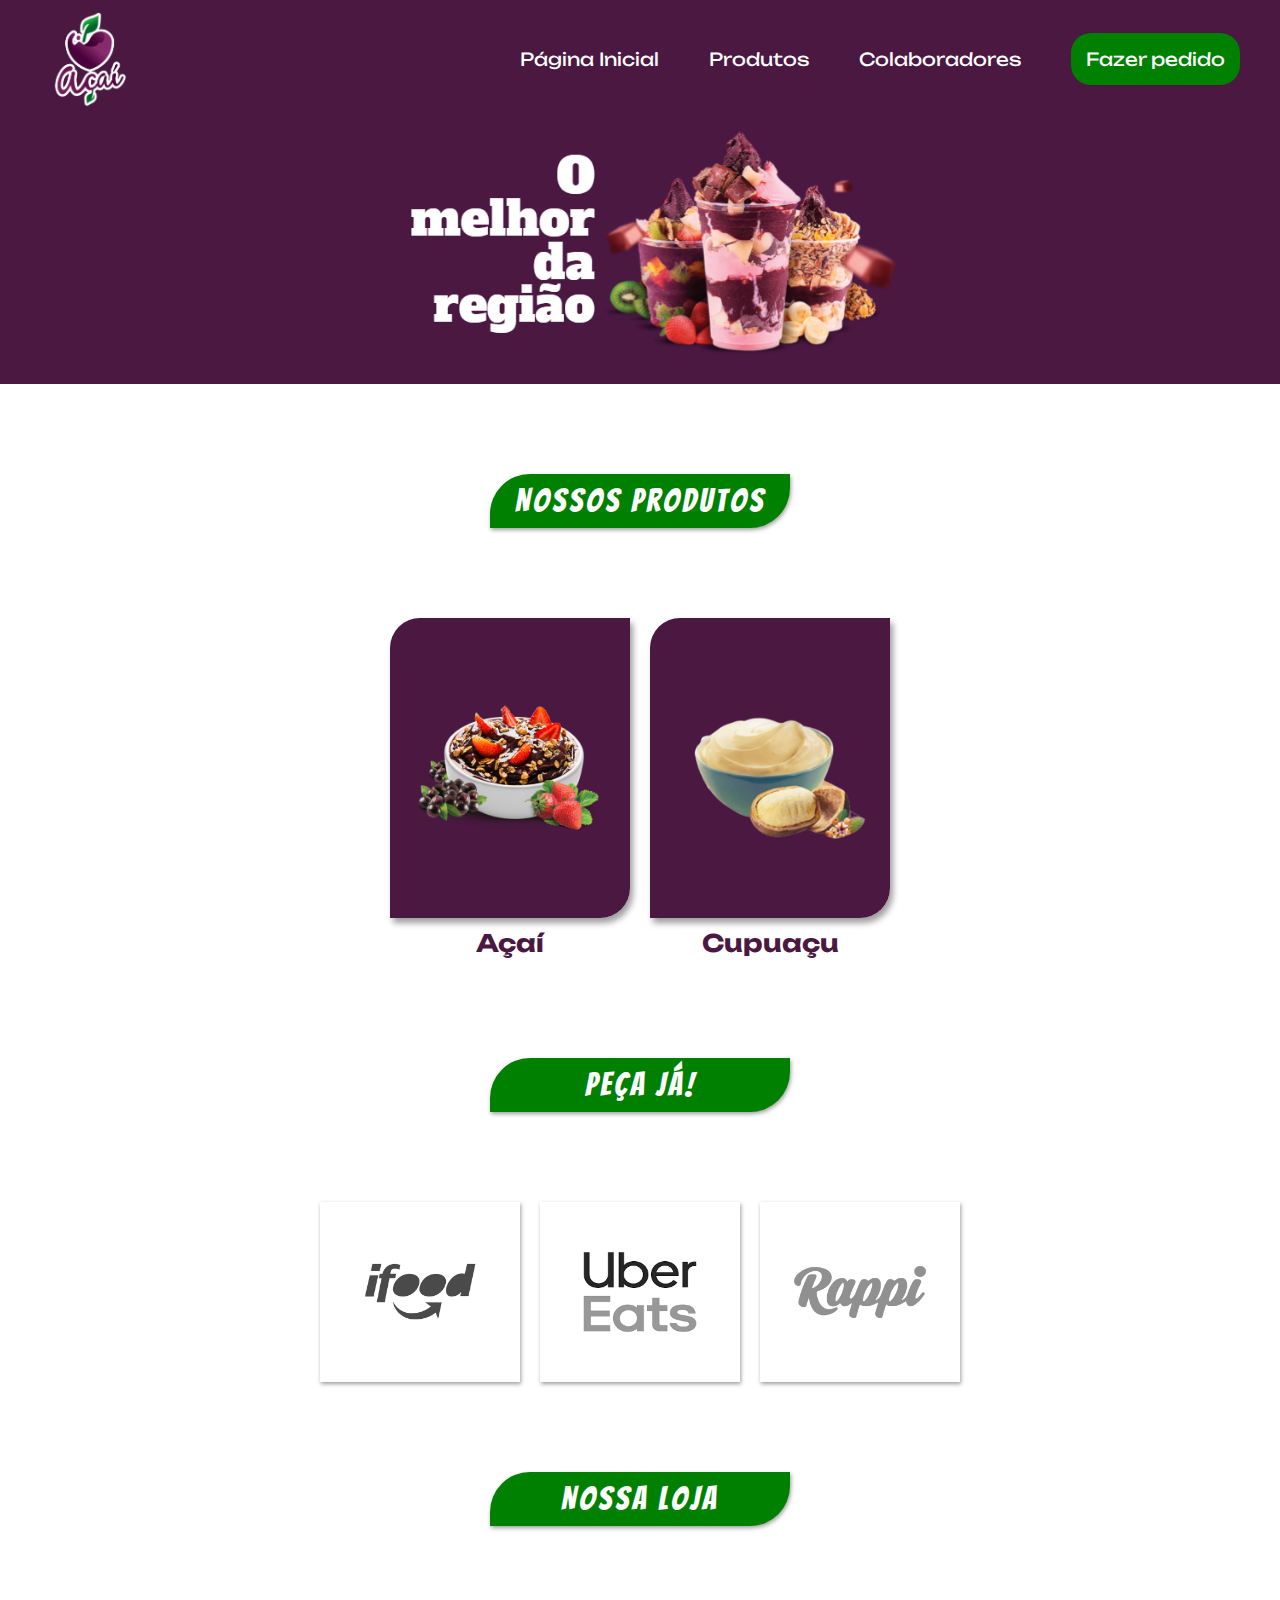
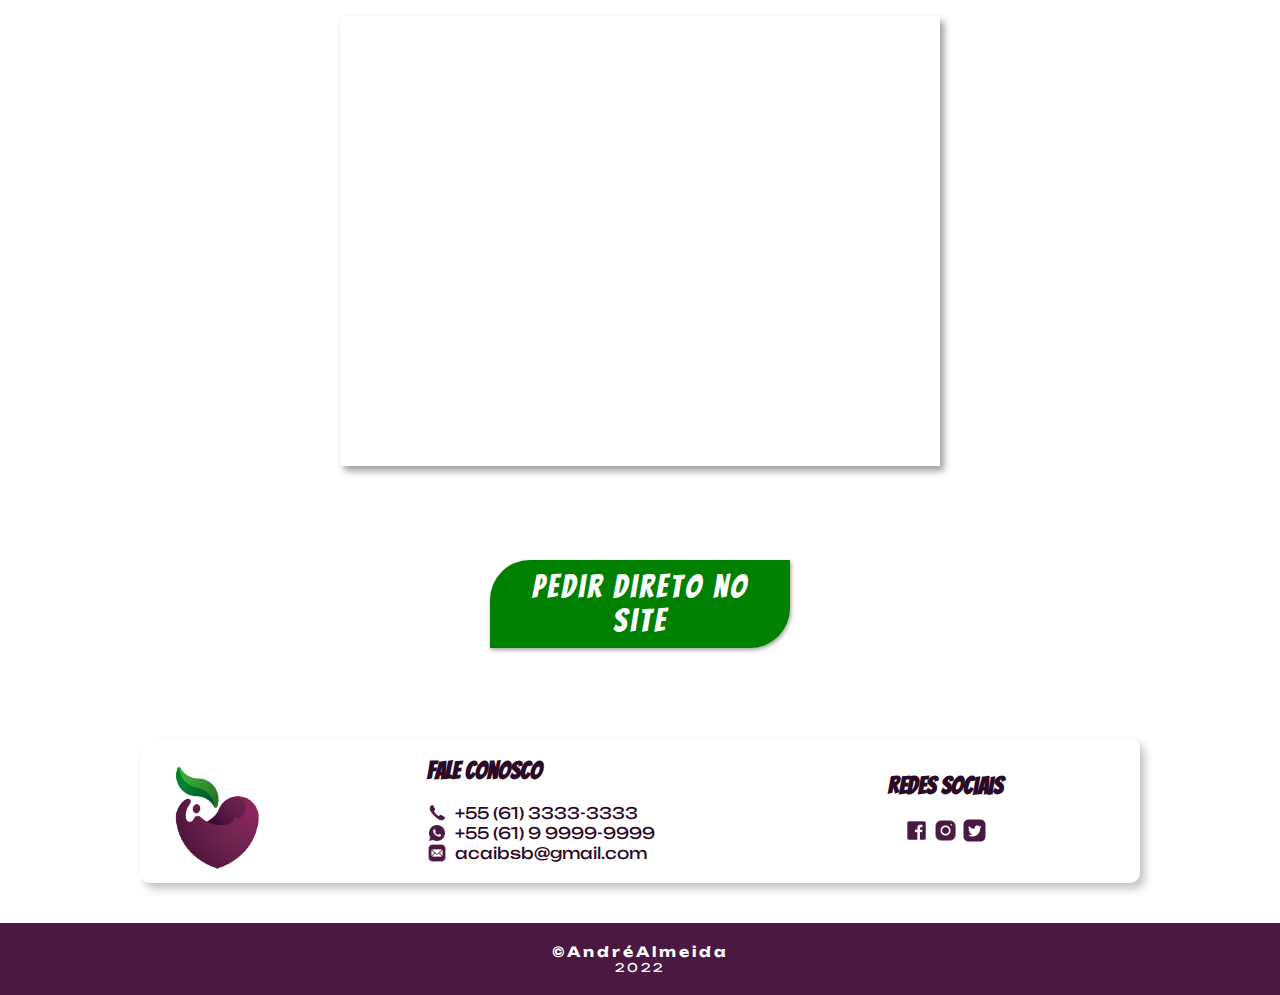
<file: index.html>
<!DOCTYPE html>
<html lang="pt-br">
  <head>
    <meta charset="UTF-8"/>
    <meta http-equiv="X-UA-Compatible" content="IE=edge"/>
    <meta name="viewport" content="width=device-width, initial-scale=1.0"/>
    <title>Açaí BSB</title>
    <link rel="stylesheet" href="style.css"/>
  </head>

  <body>
    <header>
      <div class="cabecalho">
        <img src="img/icon-header.png" alt=""/>
        <ul class="navbar">
          <li><a href="index.html">Página Inicial</a></li>
          <li><a href="precos.html">Produtos</a></li>
          <li><a href="apresentacao.html">Colaboradores</a></li>
          <li><a href="pedido-direto.html" class="botao">Fazer pedido</a></li>
        </ul>
      </div>
      <img class="img-header" src="img/img-header3.png" alt=""/>
    </header>

    <main>
      <div>
        <h1>Nossos Produtos</h1>

        <div class="imagens-produtos">

          <div>
            <div class="produto1"></div>
            <h2>Açaí</h2>
          </div>

          <div>
            <div class="produto2"></div>
            <h2>Cupuaçu</h2>
          </div>

        </div>
      </div>

      <div>
        <h1>Peça Já!</h1>

        <div class="aplicativos">
          <a href="https://www.ifood.com.br/"><div class="apps div1"></div></a>
          <a href="https://www.ubereats.com/br"><div class="apps div2"></div></a>
          <a href="https://www.rappi.com.br"><div class="apps div3"></div></a>
        </div>

      </div>

      <div>
        <h1>Nossa Loja</h1>
        <iframe src="https://www.google.com/maps/embed?pb=!1m18!1m12!1m3!1d3838.469712540149!2d-48.06207595!3d-15.83189135!2m3!1f0!2f0!3f0!3m2!1i1024!2i768!4f13.1!3m3!1m2!1s0x935a32c2cc994633%3A0xd0c4854257af0e79!2sSt.%20C%20Norte%20QNC%201%20-%20Taguatinga%2C%20Bras%C3%ADlia%20-%20DF%2C%2070297-400!5e0!3m2!1spt-BR!2sbr!4v1671670284992!5m2!1spt-BR!2sbr" width="600" height="450" style="border: 0" allowfullscreen="" loading="lazy" referrerpolicy="no-referrer-when-downgrade"></iframe>
      </div>

      <div class="botao-pedido">
        <h1><a href="pedido-direto.html" class="pedido-site">pedir direto no site</a></h1>
      </div>

      <div class="barra-faleconosco">
        <img class="img-faleconosco" src="img/vector-acai.png" alt=""/>
        <div class="contatos">
          <div class="faleconosco">
            <h2>Fale Conosco</h2>
            <br/>
            <p><img src="img/icon-telefone.png" alt=""/> +55 (61) 3333-3333</p>
            <p><img src="img/icon-wpp.png" alt=""/> +55 (61) 9 9999-9999</p>
            <p><img src="img/icon-email.png" alt=""/> acaibsb@gmail.com</p>
          </div>

          <div class="redes-sociais">
            <h2>Redes Sociais</h2>
            <br/>
            <img src="img/logo-facebook.png" alt="Logo do Facebook"/>
            <img src="img/logo-instagram.png" alt="Logo do Instagram"/>
            <img src="img/logo-twitter.png" alt="Twitter"/>
          </div>

        </div>
      </div>
    </main>

    <footer>
      <h3>&copy;AndréAlmeida</h3>
      <p>2022</p>
    </footer>
  </body>
</html>
</file>
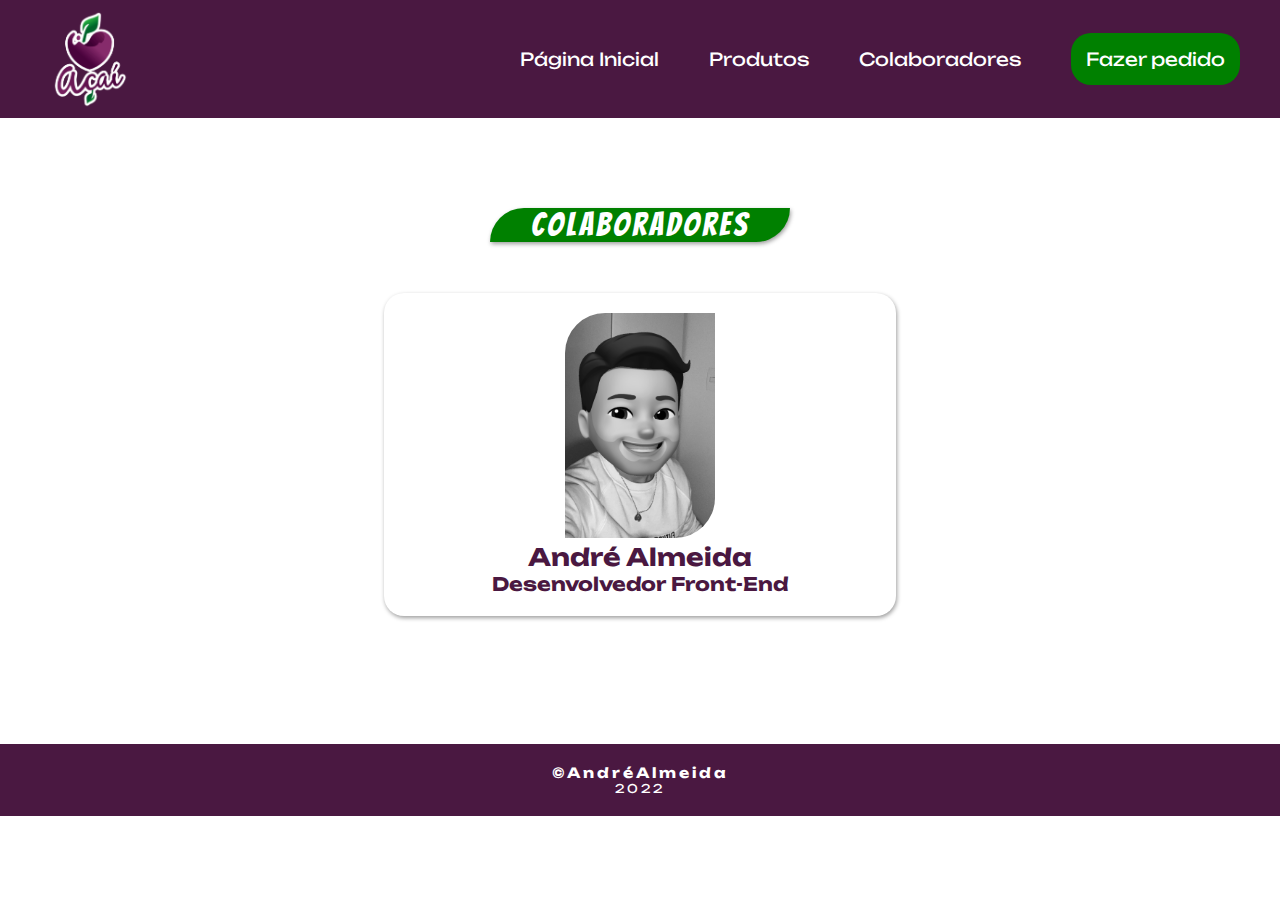
<file: apresentacao.html>
<!DOCTYPE html>
<html lang="pt-br">
  <head>
    <meta charset="UTF-8"/>
    <meta http-equiv="X-UA-Compatible" content="IE=edge"/>
    <meta name="viewport" content="width=device-width, initial-scale=1.0"/>
    <title>Colaboradores</title>
    <link rel="stylesheet" href="style.css"/>
  </head>

  <body>
    <header>
      <div class="cabecalho">
        <img class="logo-cabecalho" src="img/icon-header.png" alt=""/>
        <ul class="navbar">
          <li><a href="index.html">Página Inicial</a></li>
          <li><a href="precos.html">Produtos</a></li>
          <li><a href="apresentacao.html">Colaboradores</a></li>
          <li><a href="pedido-direto.html" class="botao">Fazer pedido</a></li>
        </ul>
      </div>
    </header>

    <main>
      <h1 class="titulo-colab">Colaboradores</h1>
      <div class="colaborador">
        <img class="foto-dev" src="img/icon-dev.jpeg" alt=""/>
        <h2>André Almeida</h2>
        <h3>Desenvolvedor Front-End</h3>
      </div>
    </main>
    <footer>
      <h3>&copy;AndréAlmeida</h3>
      <p>2022</p>
    </footer>
  </body>
</html>
</file>
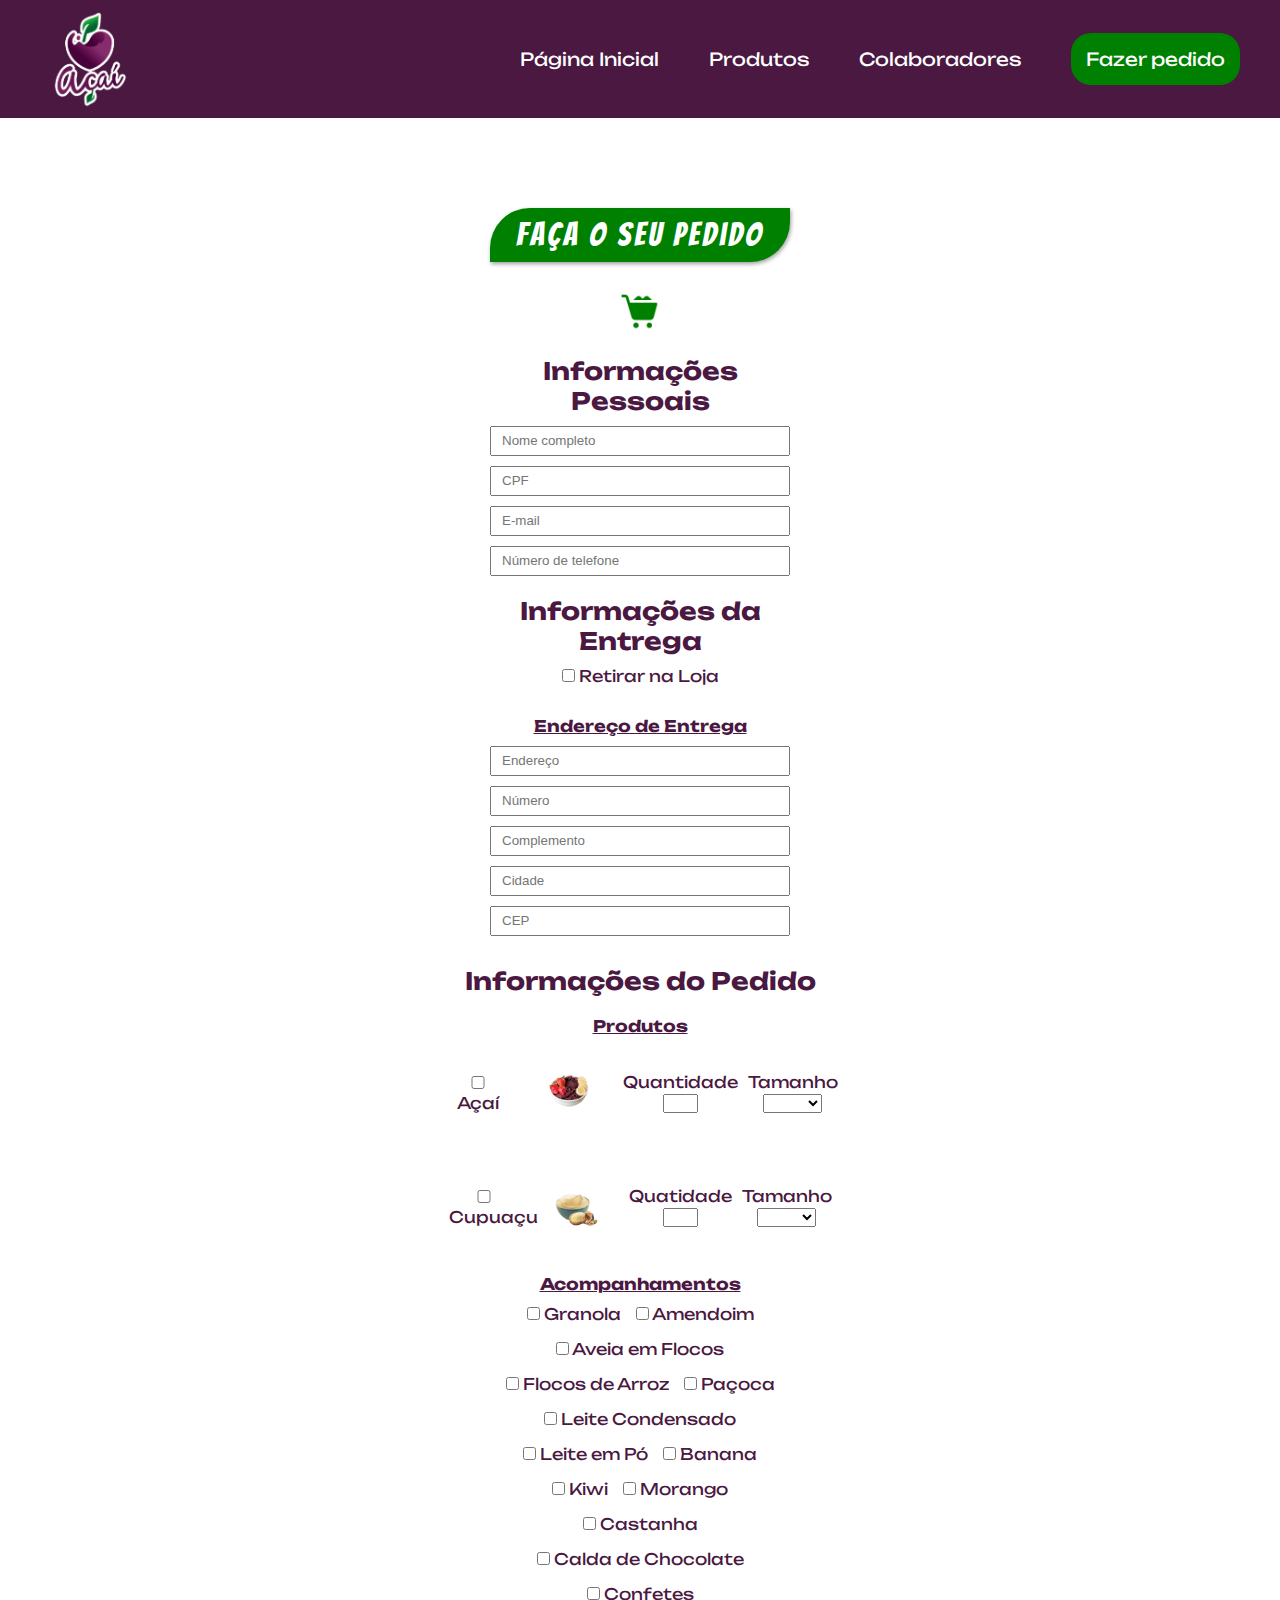
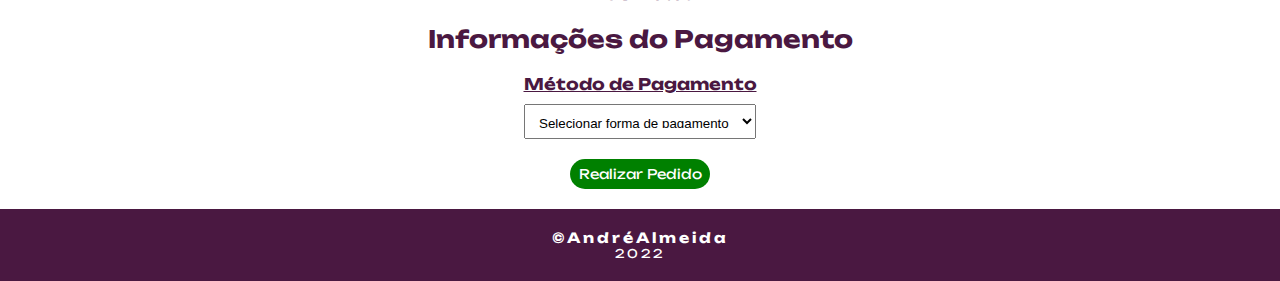
<file: pedido-direto.html>
<!DOCTYPE html>
<html lang="pt-br">
    <head>
        <meta charset="UTF-8"/>
        <meta http-equiv="X-UA-Compatible" content="IE=edge"/>
        <meta name="viewport" content="width=device-width, initial-scale=1.0"/>
        <title>Realizar pedido</title>
        <link rel="stylesheet" href="style.css"/>
    </head>

    <body>
        <header>
            <div class="cabecalho">
                <img class="logo-cabecalho" src="img/icon-header.png" alt=""/>
                <ul class="navbar">
                    <li><a href="index.html">Página Inicial</a></li>
                    <li><a href="precos.html">Produtos</a></li>
                    <li><a href="apresentacao.html">Colaboradores</a></li>
                    <li><a href="pedido-direto.html" class="botao">Fazer pedido</a></li>
                </ul>
            </div>
        </header>

        <main>
            <form action="redirecionamento.html" method="post">
                <h1>Faça o seu pedido</h1>
                <img src="img/icon-carrinho.png" alt=""/>

                <div class="info-pessoais">
                    <h2>Informações Pessoais</h2>
                    <input type="text" name="nome" id="nome" placeholder="Nome completo"/>
                    <input type="text" name="cpf" id="cpf" placeholder="CPF"/>
                    <input type="email" name="email" id="email" placeholder="E-mail"/>
                    <input type="tel" name="telefone" id="telefone" placeholder="Número de telefone"/>
                </div>

                <div class="info-endereco">
                    <h2>Informações da Entrega</h2>
                    <div>
                        <input type="checkbox" name="retirada-loja" id="retirada-loja" value="retirada-loja"/>
                        <label for="retirada-loja">Retirar na Loja</label>
                    </div>

                    <div class="endereco-entrega">
                        <h4>Endereço de Entrega</h4>
                        <input type="text" name="endereco" id="endereco" placeholder="Endereço"/>
                        <input type="text" name="numero" id="numero" placeholder="Número"/>
                        <input type="text" name="complemento" id="complemento" placeholder="Complemento"/>
                        <input type="text" name="cidade" id="complemento" placeholder="Cidade"/>
                        <input type="text" name="cep" id="complemento" placeholder="CEP"/>
                    </div>
                </div>

                <div>
                    <h2>Informações do Pedido</h2>
                    <h4>Produtos</h4>

                    <div class="pedido-acai">
                        <div id="acai">
                            <input type="checkbox" name="acai" id="acai" value="acai"/>
                            <label for="acai">Açaí</label>
                        </div>
                        <div><img src="img/icon-acai.png" alt=""/></div>
                        <div>
                            <label for="qtd-acai">Quantidade</label>
                            <input type="number" name="qtd-acai" id="qtd-acai"/>
                        </div>
                        <div>
                            <label for="tamanho-acai">Tamanho</label>
                            <select name="tamanho-acai" id="tamanho-acai">
                                <option value=""></option>
                                <option value="300ml-acai">300ml</option>
                                <option value="500ml-acai">500ml</option>
                                <option value="700ml-acai">700ml</option>
                            </select>
                        </div>
                    </div>
                    <br/>

                    <div class="pedido-cupuacu">
                        <div id="cupuacu">
                            <input type="checkbox" name="pedido" id="cupuacu" value="cupuacu"/>
                            <label for="cupuacu">Cupuaçu</label>
                        </div>
                        <div>
                            <img src="img/icon-cupuacu.png" alt=""/>
                        </div>
                        <div>
                            <label for="qtd-cupuacu">Quatidade</label>
                            <input type="number" name="qtd-cupuacu" id="qtd-cupuacu"/>
                        </div>
                        <div>
                            <label for="tamanho-cupuacu">Tamanho</label>
                            <select name="tamanho-cupuacu" id="tamanho-cupuacu">
                                <option value=""></option>
                                <option value="300ml-cupuacu">300ml</option>
                                <option value="500ml-cupuacu">500ml</option>
                                <option value="700ml-cupuacu">700ml</option>
                            </select>
                        </div>
                    </div>

                    <h4>Acompanhamentos</h4>
                    <div class="pedido-acomp">
                        <div>
                            <input type="checkbox" name="" id="" value="granola"/>
                            <label for="">Granola</label>
                        </div>
                        <div>
                            <input type="checkbox" name="" id="" value="amendoim"/>
                            <label for="">Amendoim</label>
                        </div>
                        <div>
                            <input type="checkbox" name="" id="" value="aveia-flocos"/>
                            <label for="">Aveia em Flocos</label>
                        </div>
                        <div>
                            <input type="checkbox" name="" id="" value="flocos-arroz"/>
                            <label for="">Flocos de Arroz</label>
                        </div>
                        <div>
                            <input type="checkbox" name="" id="" value="pacoca"/>
                            <label for="">Paçoca</label>
                        </div>
                        <div>
                            <input type="checkbox" name="" id="" value="leite-condensado"/>
                            <label for="">Leite Condensado</label>
                        </div>
                        <div>
                            <input type="checkbox" name="" id="" value="leite-po"/>
                            <label for="">Leite em Pó</label>
                        </div>
                        <div>
                            <input type="checkbox" name="" id="" value="banana"/>
                            <label for="">Banana</label>
                        </div>
                        <div>
                            <input type="checkbox" name="" id="" value="kiwi"/>
                            <label for="">Kiwi</label>
                        </div>
                        <div>
                            <input type="checkbox" name="" id="" value="morango"/>
                            <label for="">Morango</label>
                        </div>
                        <div>
                            <input type="checkbox" name="" id="" value="castanha"/>
                            <label for="">Castanha</label>
                        </div>
                        <div>
                            <input type="checkbox" name="" id="" value="calda-chocolate"/>
                            <label for="">Calda de Chocolate</label>
                        </div>
                        <div>
                            <input type="checkbox" name="" id="" value="confetes"/>
                            <label for="">Confetes</label>
                        </div>
                    </div>
                </div>

                <div class="pagamento">
                    <h2>Informações do Pagamento</h2>
                    <h4>Método de Pagamento</h4>
                    <select name="forma-pag" id="forma-pag">
                        <option value="">Selecionar forma de pagamento</option>
                        <option value="dinheiro">Dinheiro</option>
                        <option value="credito">Cartão de Crédito</option>
                        <option value="debito">Cartão de Débito</option>
                        <option value="pix">Pix</option>
                        <option value="transferencia">Transferência Bancária</option>
                    </select>
                </div>

                <div>
                    <input type="submit" value="Realizar Pedido" class="button"/>
                </div>
            </form>
        </main>

        <footer>
            <h3>&copy;AndréAlmeida</h3>
            <p>2022</p>
        </footer>
    </body>
</html>
</file>
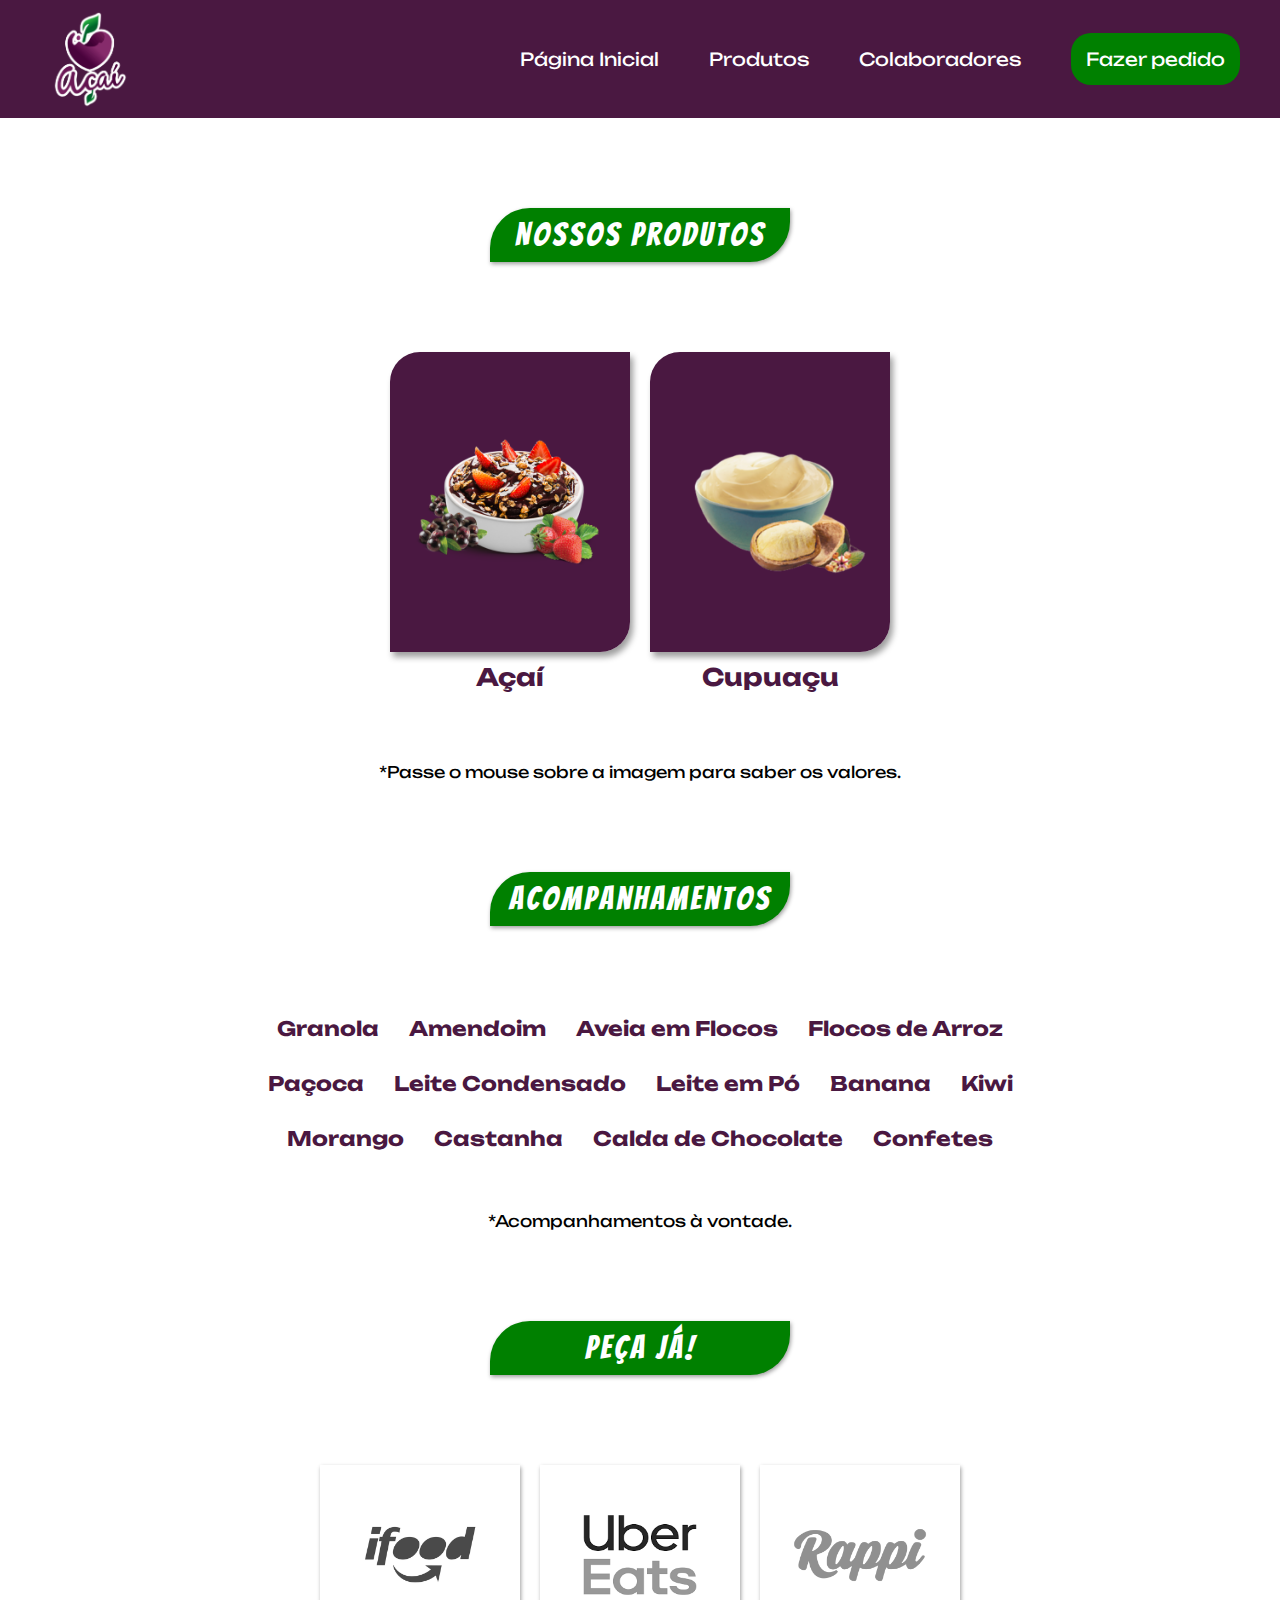
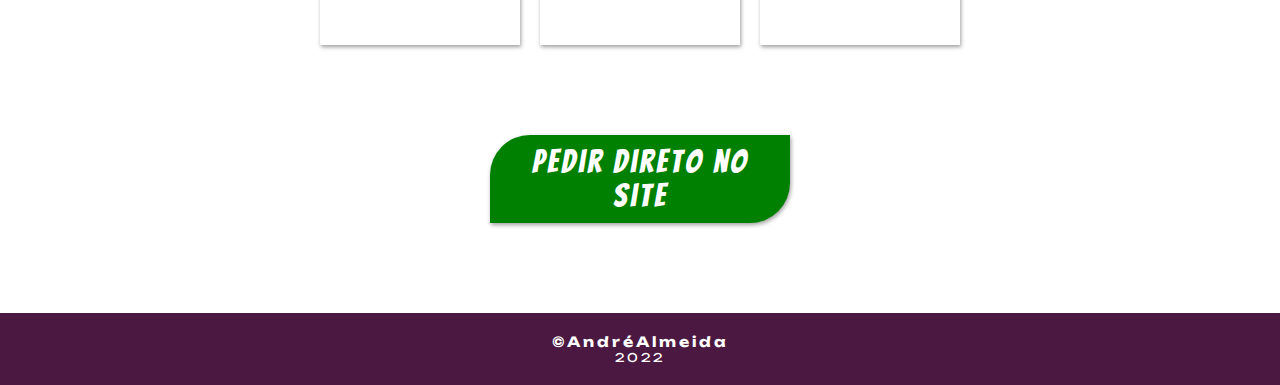
<file: precos.html>
<!DOCTYPE html>
<html lang="pt-br">
    <head>
        <meta charset="UTF-8">
        <meta http-equiv="X-UA-Compatible" content="IE=edge">
        <meta name="viewport" content="width=device-width, initial-scale=1.0">
        <title>Produtos</title>
        <link rel="stylesheet" href="style.css">
    </head>

<body>
    <header>
        <div class="cabecalho">
            <img class="logo-cabecalho" src="img/icon-header.png" alt="">
            <ul class="navbar">
                <li><a href="index.html">Página Inicial</a></li>
                <li><a href="precos.html">Produtos</a></li>
                <li><a href="apresentacao.html">Colaboradores</a></li>
                <li><a href="pedido-direto.html" class="botao">Fazer pedido</a></li>
            </ul>
        </div>
    </header>

    <main>
        <div class="produtos">
            <h1>Nossos Produtos</h1>

            <div class="imagens-produtos">
                <div>
                    <div class="produto1 img001">
                        <h3 class="valores titulo-valor">Valores</h3>
                        <ul class="valores">
                            <li>300ml - R$ 9,00</li>
                            <li>500ml - R$ 14,00</li>
                            <li>700ml - R$ 19,00</li>
                        </ul>
                    </div>
                    <h2>Açaí</h2>
                </div>

                <div class="cupuacu">
                    <div class="produto2 img002">
                        <h3 class="valores titulo-valor">Valores</h3>
                        <ul class="valores">
                            <li>300ml - R$ 7,00</li>
                            <li>500ml - R$ 13,00</li>
                            <li>700ml - R$ 18,00</li>
                        </ul>
                    </div>
                    <h2>Cupuaçu</h2>
                </div>
            </div>
            <br><br><br>
            <p>*Passe o mouse sobre a imagem para saber os valores.</p>
        </div>

        <div>
            <h1>Acompanhamentos</h1>
            <div class="acompanhamentos">
                <ul class="lista-acomp">
                    <li>Granola</li>
                    <li>Amendoim</li>
                    <li>Aveia em Flocos</li>
                    <li>Flocos de Arroz</li>
                    <li>Paçoca</li>
                    <li>Leite Condensado</li>
                    <li>Leite em Pó</li>
                    <li>Banana</li>
                    <li>Kiwi</li>
                    <li>Morango</li>
                    <li>Castanha</li>
                    <li>Calda de Chocolate</li>
                    <li>Confetes</li>
                </ul>
            </div>
            <p>*Acompanhamentos à vontade.</p>

            <div class="pedido pedido-produtos">
                <h1>Peça Já!</h1>
                <div class="aplicativos">
                    <a href="https://www.ifood.com.br"><div class="apps div1"></div></a>
                    <a href="https://www.ubereats.com/br"><div class="apps div2"></div></a>
                    <a href="https://www.rappi.com.br"><div class="apps div3"></div></a>
                </div>
            </div>

            <div class="botao-pedido">
                <h1><a href="pedido-direto.html" class="pedido-site">pedir direto no site</a></h1>
            </div>

    </main>
    </header>
    <footer>
        <h3>&copy;AndréAlmeida</h3>
        <p>2022</p>
    </footer>
</body>

</html>
</file>
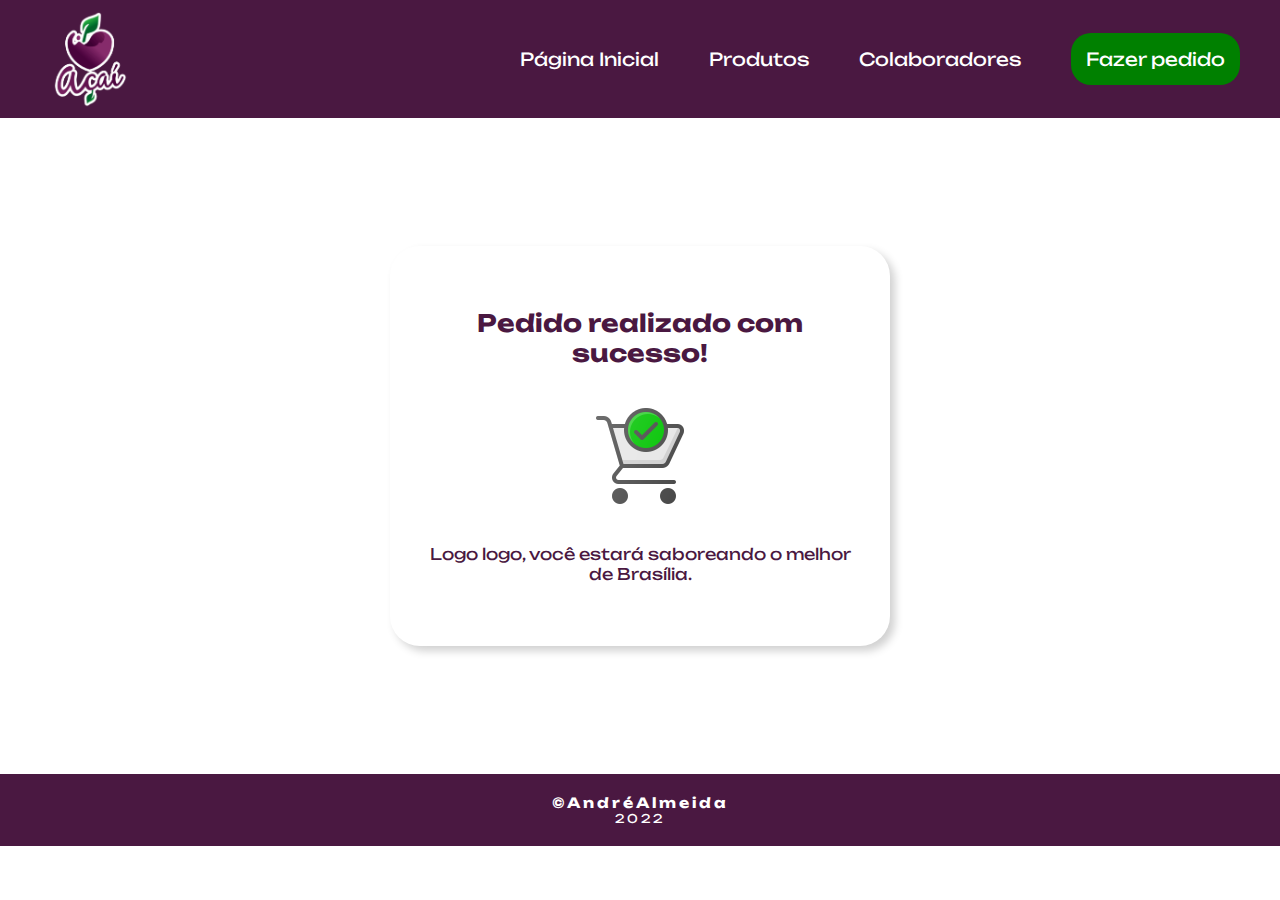
<file: redirecionamento.html>
<!DOCTYPE html>
<html lang="pt-br">
  <head>
    <meta charset="UTF-8"/>
    <meta http-equiv="X-UA-Compatible" content="IE=edge"/>
    <meta name="viewport" content="width=device-width, initial-scale=1.0"/>
    <title>Confirmação de Pedido</title>
    <link rel="stylesheet" href="style.css"/>
  </head>
  <body>
    <header>
      <div class="cabecalho">
        <img class="logo-cabecalho" src="img/icon-header.png" alt=""/>
        <ul class="navbar">
          <li><a href="index.html">Página Inicial</a></li>
          <li><a href="precos.html">Produtos</a></li>
          <li><a href="apresentacao.html">Colaboradores</a></li>
          <li><a href="pedido-direto.html" class="botao">Fazer pedido</a></li>
        </ul>
      </div>
    </header>

    <main>
      <div class="pedido-feito">
        <h2>Pedido realizado com sucesso!</h2>
        <img src="img/icon-checked.png" alt=""/>
        <p>Logo logo, você estará saboreando o melhor de Brasília.</p>
      </div>
    </main>

    <footer>
      <h3>&copy;AndréAlmeida</h3>
      <p>2022</p>
    </footer>
  </body>
</html>
</file>
<file: style.css>
@import url("https://fonts.googleapis.com/css2?family=Unbounded&display=swap");
@import url("https://fonts.googleapis.com/css2?family=Balsamiq+Sans&family=Bangers&display=swap");

* {
    margin: 0;
    padding: 0;
    box-sizing: border-box;
}

/* VARIÁVEIS */

:root {
    --fonte-titulos: "Bangers", cursive;
    --fonte-padrao: "Unbounded", cursive;
    --cor-padrao: rgb(74 24 65);
    --cor-fundo-titulos: green;
}

/* PÁGINA PRINCIPAL */

/* Header */

header {
    background-color: var(--cor-padrao);
    padding: 0px 30px;
}

.cabecalho {
    display: flex;
}

.cabecalho img {
    width: 120px;
    padding: 10px;
}

.cabecalho h3 {
    color: white;
}

.navbar {
    display: flex;
    width: 100%;
    justify-content: flex-end;
    align-items: center;
}
.cabecalho ul {
    display: flex;
    color: white;
    list-style: none;
    font-family: var(--fonte-padrao);
}

.cabecalho li {
    padding: 10px;
    margin-left: 30px;
}

.cabecalho li>a {
    color: white;
    text-decoration: none;
    font-size: 18px;
}

.cabecalho li>a:hover {
    color: green;
    transition: 0.4s;
}


.botao {
    background-color: green;
    padding: 15px;
    border-radius: 20px;
    color: white;
    text-decoration: none;
}

.botao:hover {
    background-color: white;
    color: green;
    transition: 0.3s;
}

.img-header {
    width: 700px;
    display: block;
    margin: 0 auto;
}

/* MAIN - PÁGINA PRINCIPAL */

main {
    text-align: center;
    font-family: var(--fonte-padrao);
}

h1 {
    padding: 10px;
    background-color: green;
    width: 300px;
    border-top-left-radius: 40px;
    border-bottom-right-radius: 40px;
    display: block;
    margin: 90px auto;
    box-shadow: 1px 2px 4px rgba(0, 0, 0, 0.384);
    color: white;
    font-family: var(--fonte-titulos);
    letter-spacing: 3px;
    font-weight: normal;
}

h1:hover {
    box-shadow: 3px 5px 7px rgba(0, 0, 0, 0.384);
}

.imagens-produtos {
    display: flex;
    justify-content: center;
    gap: 20px;
}

.produto1 {
    width: 240px;
    height: 300px;
    background-image: url(img/acai-produtos.png);
    background-size: 230px 230px;
    background-position: center;
    border-top-left-radius: 30px;
    border-bottom-right-radius: 30px;
    box-shadow: 3px 5px 6px rgba(0, 0, 0, 0.384);
}

.produto2 {
    width: 240px;
    height: 300px;
    background-image: url(img/cupuacu-produto.png);
    background-size: 230px 230px;
    background-position: center;
    border-top-left-radius: 30px;
    border-bottom-right-radius: 30px;
    box-shadow: 3px 5px 6px rgba(0, 0, 0, 0.384);
}

.produto1:hover {
    background-size: 270px 270px;
    transition: 0.3s;
    background-position: center;
    color: white;
}

.produto2:hover {
    background-size: 270px 270px;
    background-position: center;
    transition: 0.3s;
    color: white;
}

.aplicativos {
    display: flex;
    justify-content: center;
    gap: 20px;
}

.apps {
    width: 200px;
    height: 180px;
    box-shadow: 1px 2px 4px rgba(0, 0, 0, 0.384);
}
.apps:hover {
    filter: grayscale(0%);
    background-size: 200px 180px;
    transition: 0.6s;
}


.div1 {
    background-image: url(img/logo-ifood.png);
    background-size: 150px 140px;
    background-repeat: no-repeat;
    background-position: center;
    filter: grayscale(100%);
}

.div2 {
    background-image: url(img/logo-uber.png);
    background-size: 150px 140px;
    background-repeat: no-repeat;
    background-position: center;
    filter: grayscale(100%);
}

.div3 {
    background-image: url(img/logo-rappi.png);
    background-size: 150px 140px;
    background-repeat: no-repeat;
    background-position: center;
    filter: grayscale(100%);
}

iframe {
    box-shadow: 4px 5px 7px rgba(0, 0, 0, 0.384);
}

.pedido-produtos {
    margin-bottom: 80px;
}



/* FALE CONOSCO */

.barra-faleconosco {
    display: flex;
    width: 1000px;
    margin: 40px auto;
    box-shadow: 5px 6px 9px rgba(0, 0, 0, 0.233);
    border-radius: 10px;
}

.img-faleconosco {
    padding-top: 20px;
    width: 150px;
    height: 140px;
}

.faleconosco {
    text-align: left;
}

.faleconosco img {
    width: 20px;
    height: 20px;
}

.faleconosco p {
    display: flex;
    align-items: center;
    gap: 8px;
}

.faleconosco h2 {
    font-family: var(--fonte-titulos);
}

.contatos {
    display: flex;
    align-items: center;
    flex-direction: row;
    width: 100%;
    justify-content: space-around;
    padding: 20px;
    color: rgb(44, 10, 38);
}

.redes-sociais img {
    width: 25px;
    height: 25px;
}

.redes-sociais h2 {
    font-family: var(--fonte-titulos);
}



/* PÁGINA DE PREÇOS */

.img001:hover {
    background-color: green;
    background-image: none;
    transition: 0.1s;
}

.img002:hover {
    background-color: green;
    background-image: none;
    transition: 0.1s;
}
.produto1:hover .valores {
    visibility: visible;
    transition: 0.1s;
}

.produto2:hover .valores {
    visibility: visible;
    transition: 0.1s;
}

.valores {
    visibility: hidden;
    display: flex;
    flex-direction: column;
    text-align: left;
}

.titulo-valor {
    text-align: center;
    font-size: 20px;
    margin-bottom: 10px;
    padding: 20px;
}

.valores li {
    display: flex;
    align-items: center;
    flex-direction: column;
    font-size: 17px;
}
.imagens-produtos h2 {
    padding: 10px;
    color: var(--cor-padrao);
}

.imagens-produtos h2:hover {
    color: green;
    text-shadow: 1px 1px 1px rgba(0, 0, 0, 0.336);
    transition: 0.3s;
}
.acompanhamentos {
    display: flex;
    justify-content: center;
    gap: 20px;
}

.lista-acomp {
    display: flex;
    flex-direction: row;
    flex-wrap: wrap;
    width: 60%;
    color: var(--cor-padrao);
    margin-bottom: 60px;
    font-size: 20px;
    font-weight: bold;
    text-align: center;
    list-style-type: none;
    align-items: center;
    justify-content: center;
    gap: 30px;
}

.botao-pedido:hover h1 {
    background-color: var(--cor-padrao);
    transition: 0.3s;
}

.pedido-site {
    text-decoration: none;
    color: white;
}

.pedido-site:hover {
    font-size: 30px;
    transition: 0.3s;
}

/* PÁGINA DE APRESENTAÇÃO */

.titulo-colab {
    margin-bottom: 0px;
    padding: 0;
}

.colaborador {
    margin-left: auto;
    margin-right: auto;
    margin-bottom: 10%;
    margin-top: 4%;
    padding: 20px;
    width: 40%;
    border-radius: 20px;
    box-shadow: 1px 2px 4px rgba(0, 0, 0, 0.384);
}

.colaborador h2 {
    color: var(--cor-padrao);
}

.colaborador h3 {
    color: var(--cor-padrao);
}

.foto-dev {
    width: 150px;
    border-top-left-radius: 40px;
    border-bottom-right-radius: 40px;
    filter: grayscale(100%);
}

.foto-dev:hover {
    filter: grayscale(0%);
    transition: 0.4s;
    width: 200px;
}

/* PÁGINA DE PEDIDO */

form h1 {
    margin-bottom: 10px;
}

form h2 {
    color: var(--cor-padrao);
}

form h4 {
    text-decoration: underline;
    margin-top: 20px;
    margin-bottom: 10px;
    color: var(--cor-padrao);
}

form img {
    margin: 20px;
    width: 40px;
    height: 40px;
}

label {
    color: var(--cor-padrao);
}

.info-pessoais {
    display: flex;
    flex-direction: column;
    width: 300px;
    margin: 0 auto;
    gap: 10px;
    margin-bottom: 20px;
}

.info-pessoais input {
    height: 30px;
    padding: 10px;
}

.info-endereco {
    display: flex;
    flex-direction: column;
    width: 300px;
    gap: 10px;
    margin: 0 auto;
    margin-bottom: 20px;
}

.endereco-entrega input {
    height: 30px;
    padding: 10px;
    width: 300px;
    margin-bottom: 10px;
}

.pedido-acai {
    display: flex;
    align-items: center;
    justify-content: center;
    gap: 10px;
    width: 350px;
    margin: 0 auto;
}

.pedido-acai input {
    width: 35px;
}

.pedido-acai img {
    width: 50px;
    height: 50px;
    padding: 0;
}

#acai {
    width: 70px;
}

.pedido-cupuacu {
    display: flex;
    align-items: center;
    justify-content: center;
    gap: 10px;
    width: 350px;
    margin: 0 auto;
}

.pedido-cupuacu input {
    width: 35px;
}

.pedido-cupuacu img {
    width: 50px;
    height: 50px;
    padding: 0;
}

#cupuacu {
    width: 70px;
}

.pedido-acomp {
    display: flex;
    justify-content: center;
    flex-direction: row;
    flex-wrap: wrap;
    width: 300px;
    gap: 15px;
    margin: 0 auto;
    margin-bottom: 20px;
}

.pagamento select {
    height: 35px;
    padding: 10px;
}

.button {
    margin: 20px;
    background-color: green;
    width: 140px;
    height: 30px;
    border: none;
    border-radius: 20px;
    color: white;
    font-family: var(--fonte-padrao);
}

.button:hover {
    background-color: var(--cor-padrao);
    transition: 0.3s ease-in-out;
}


/* PÁGINA DE CONFIRMAÇÃO */

.pedido-feito {
    display: flex;
    flex-direction: column;
    justify-content: center;
    align-items: center;
    gap: 40px;
    margin: 10% auto;
    height: 400px;
    box-shadow: 5px 5px 9px rgba(0, 0, 0, 0.185);
    width: 500px;
    border-radius: 30px;
    padding: 30px;
    color: var(--cor-padrao);
}

/* FOOTER */
footer {
    background-color: var(--cor-padrao);
    text-align: center;
    padding: 20px;
    color: white;
    font-family: var(--fonte-padrao);
    font-weight: normal;
    letter-spacing: 3px;
    font-size: 12px;
}
</file>
